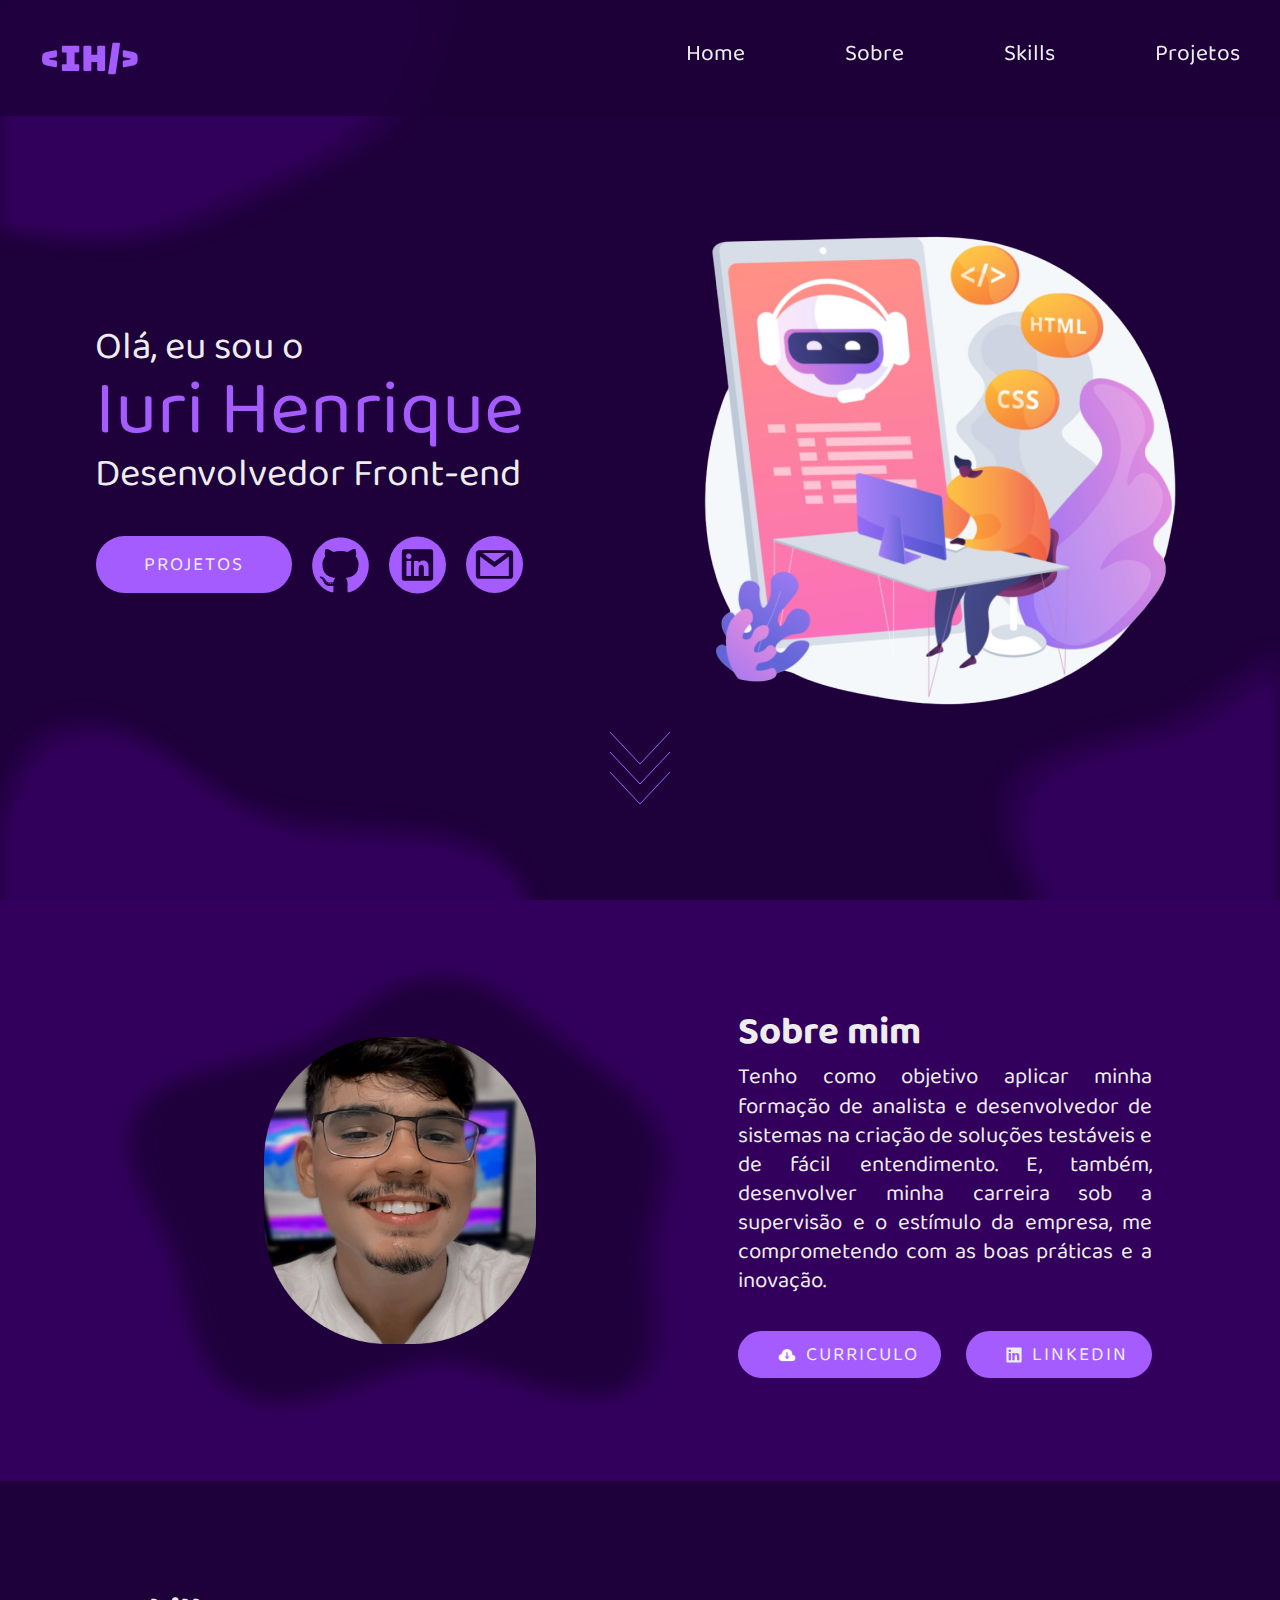
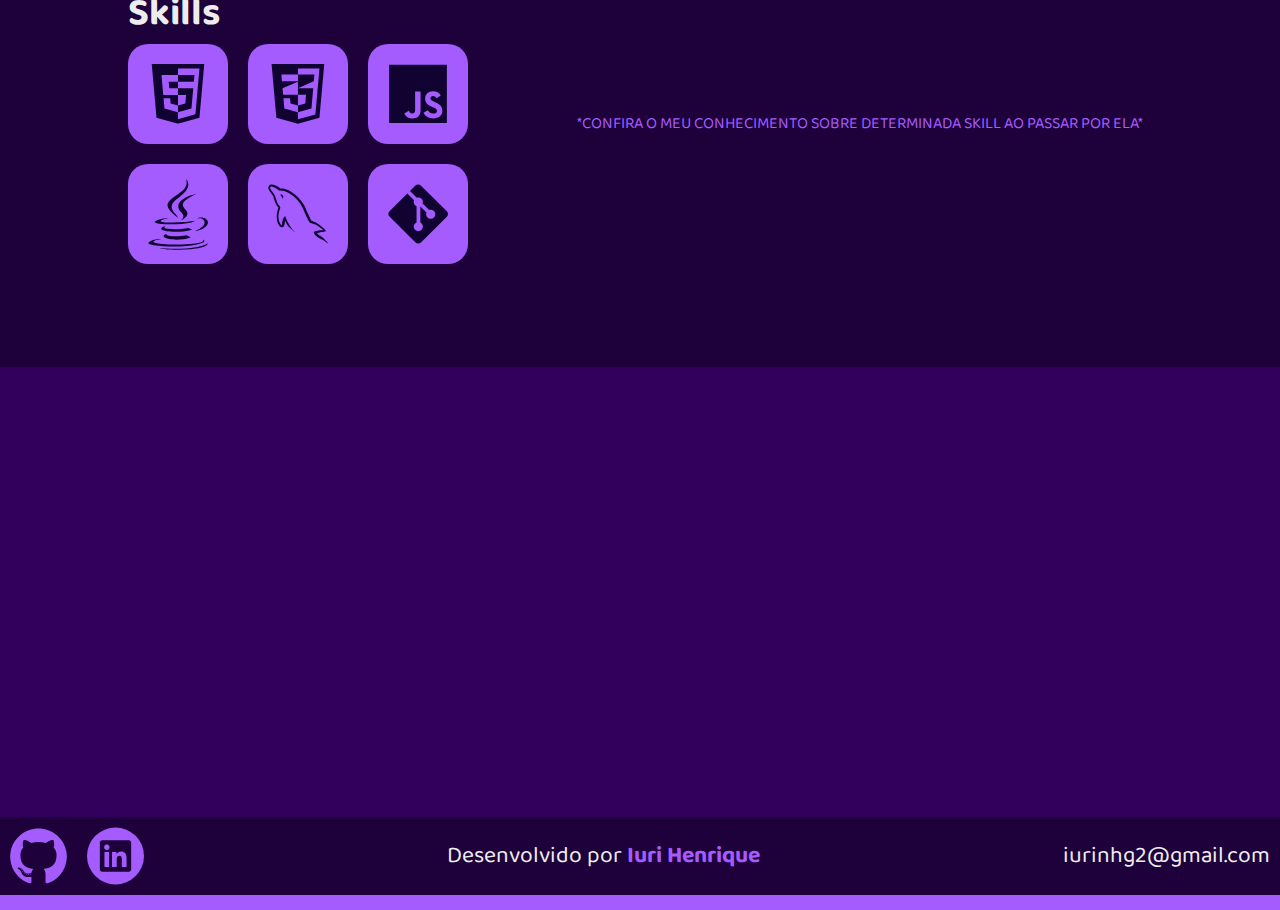
<file: index.html>
<!DOCTYPE html>
<html>

<head>
  <meta charset="UTF-8">
  <meta name="viewport" content="width=device-width, initial-scale=1.0">
  <title>Portifólio Iuri Henrique</title>
  <link rel="stylesheet" href="css/style.css">
  <link rel="icon" type="image/x-icon" href="./assets/favicon.ico">
</head>

<body>
  <header>
    <nav class="container navbar" data-menu="suave">
      <a href="#home" class="logo">‹IH/›</a>
      <button data-menu="button" aria-controls="menu"></button>
      <ul data-menu="list" id="menu">
        <a href="#home">
          <li>Home</li>
        </a>
        <a href="#sobre">
          <li>Sobre</li>
        </a>
        <a href="#skills">
          <li>Skills</li>
        </a>
        <a href="#projetos">
          <li>Projetos</li>
        </a>
      </ul>
    </nav>
  </header>

  <main>
    <section id="home">
      <div class="container conteudo-home">
        <div class="apresentacao">
          <div class="quem-sou">
            <p>Olá, eu sou o</p>
            <p>Iuri Henrique</p>
            <p>Desenvolvedor Front-end</p>
          </div>
          <div class="botoes">
            <a href="#projetos" id="projetos-button">Projetos</a>

            <div class="botoes-sociais">
              <a href="https://github.com/iurihenriq" target="_blank"><img src="./assets/Github.svg" alt=""></a>
              <a href="https://www.linkedin.com/in/iuri-henrique/" target="_blank"><img src="./assets/LinkedIn.svg" alt=""></a>
              <a href="mailto:iurinhg2@gmail.com" target="_blank"><img src="./assets/Gmail.svg" alt=""></a>
            </div>
          </div>
        </div>
        <div class="imagem-person">
          <img src="./assets/person.png">
        </div>
        <a href="#sobre" class="botao-scroll">
          <svg class="arrows">
            <path class="a1" d="M0 0 L30 32 L60 0"></path>
            <path class="a2" d="M0 20 L30 52 L60 20"></path>
            <path class="a3" d="M0 40 L30 72 L60 40"></path>
          </svg>
        </a>
      </div>

      <img src="./assets/detalhe-direito-home.svg" id="detalhe-direto-home" class="efeito">
      <img src="./assets/detalhe-inferior-home.svg" id="detalhe-inferior-home" class="efeito">
      <img src="./assets/detalhe-superior-home.svg" id="detalhe-superior-home" class="efeito">

      <img src="./assets/detalhe-rh-inferior.svg" id="detalhe-rh-inferior" class="efeito">
      <img src="./assets/detalhe-rh-superior.svg" id="detalhe-rh-superior" class="efeito">

    </section>

    <section id="sobre">
      <div class="container conteudo-sobre">
        <div class="background-foto">
          <div class="container-foto">
            <img src="./assets/eu.png" alt="" class="eu">
          </div>
          <div class="background">
            <img src="./assets/detalhe-sobre.svg" id="detalhe-sobre" class="efeito">
          </div>
        </div>

        <div class="sobre-mim">
          <h2 class="titulo">Sobre mim</h2>
          <p>Tenho como objetivo aplicar minha formação de analista e desenvolvedor de sistemas na criação de soluções testáveis e de fácil entendimento. E, também, desenvolver minha carreira sob a supervisão e o estímulo da empresa, me comprometendo com as boas práticas e a inovação.
          </p>
          <div class="botoes-sobre-mim">
            <a href="./assets/curriculo.pdf" download><img src="./assets/nuvem.png" alt="">Curriculo</a>
            <a href="https://www.linkedin.com/in/iuri-henrique/" target="_blank"><img src="./assets/icon-linkedin.svg" alt="">LinkedIn</a>
          </div>
        </div>
      </div>
    </section>

    <section id="skills">
      <div class="container conteudo-skills">

        <div class="skills-icons">
          <h2 class="titulo">Skills</h2>
          <div id="imagem-icons">
            <div>
              <div class="icons" id="html"></div>
              <div class="icons" id="css"></div>
              <div class="icons" id="js"></div>
            </div>
            <div>
              <div class="icons" id="java"></div>
              <div class="icons" id="mysql"></div>
              <div class="icons" id="git"></div>
            </div>
          </div>
        </div>

        <div class="skills-text">
          <span id="instrucao">*confira o meu conhecimento sobre determinada skill ao passar por ela*</span>

          <div class="hide container-barra">
            <h3>HTML</h3>
            <div class="barra-borda">
              <div class="barra-progresso"></div>
            </div>
          </div>

          <div class="hide container-barra">
            <h3>CSS</h3>
            <div class="barra-borda">
              <div class="barra-progresso"></div>
            </div>
          </div>

          <div class="hide container-barra">
            <h3>JS</h3>
            <div class="barra-borda">
              <div class="barra-progresso"></div>
            </div>
          </div>

          <div class="hide container-barra">
            <h3>JAVA</h3>
            <div class="barra-borda">
              <div class="barra-progresso"></div>
            </div>
          </div>

          <div class="hide container-barra">
            <h3>MYSQL</h3>
            <div class="barra-borda">
              <div class="barra-progresso"></div>
            </div>
          </div>

          <div class="hide container-barra">
            <h3>GIT</h3>
            <div class="barra-borda">
              <div class="barra-progresso"></div>
            </div>
          </div>
        </div>
      </div>
    </section>

    <section id="projetos">
      <div class="container">

      </div>
    </section>

    <footer>
      <div class="container footer-flex">
        <div class="icons-social">
          <a href="https://github.com/iurihenriq" target="_blank"><img src="./assets/Github.svg" alt=""></a>
          <a href="https://www.linkedin.com/in/iuri-henrique/" target="_blank"><img src="./assets/LinkedIn.svg" alt=""></a>
        </div>
        <p>Desenvolvido por <span>Iuri Henrique</span></p>
        <p>iurinhg2@gmail.com</p>
      </div>
      <div class="detalhe-footer"></div>
    </footer>

  </main>

  <script src="./script.js"></script>
</body>

</html>
</file>
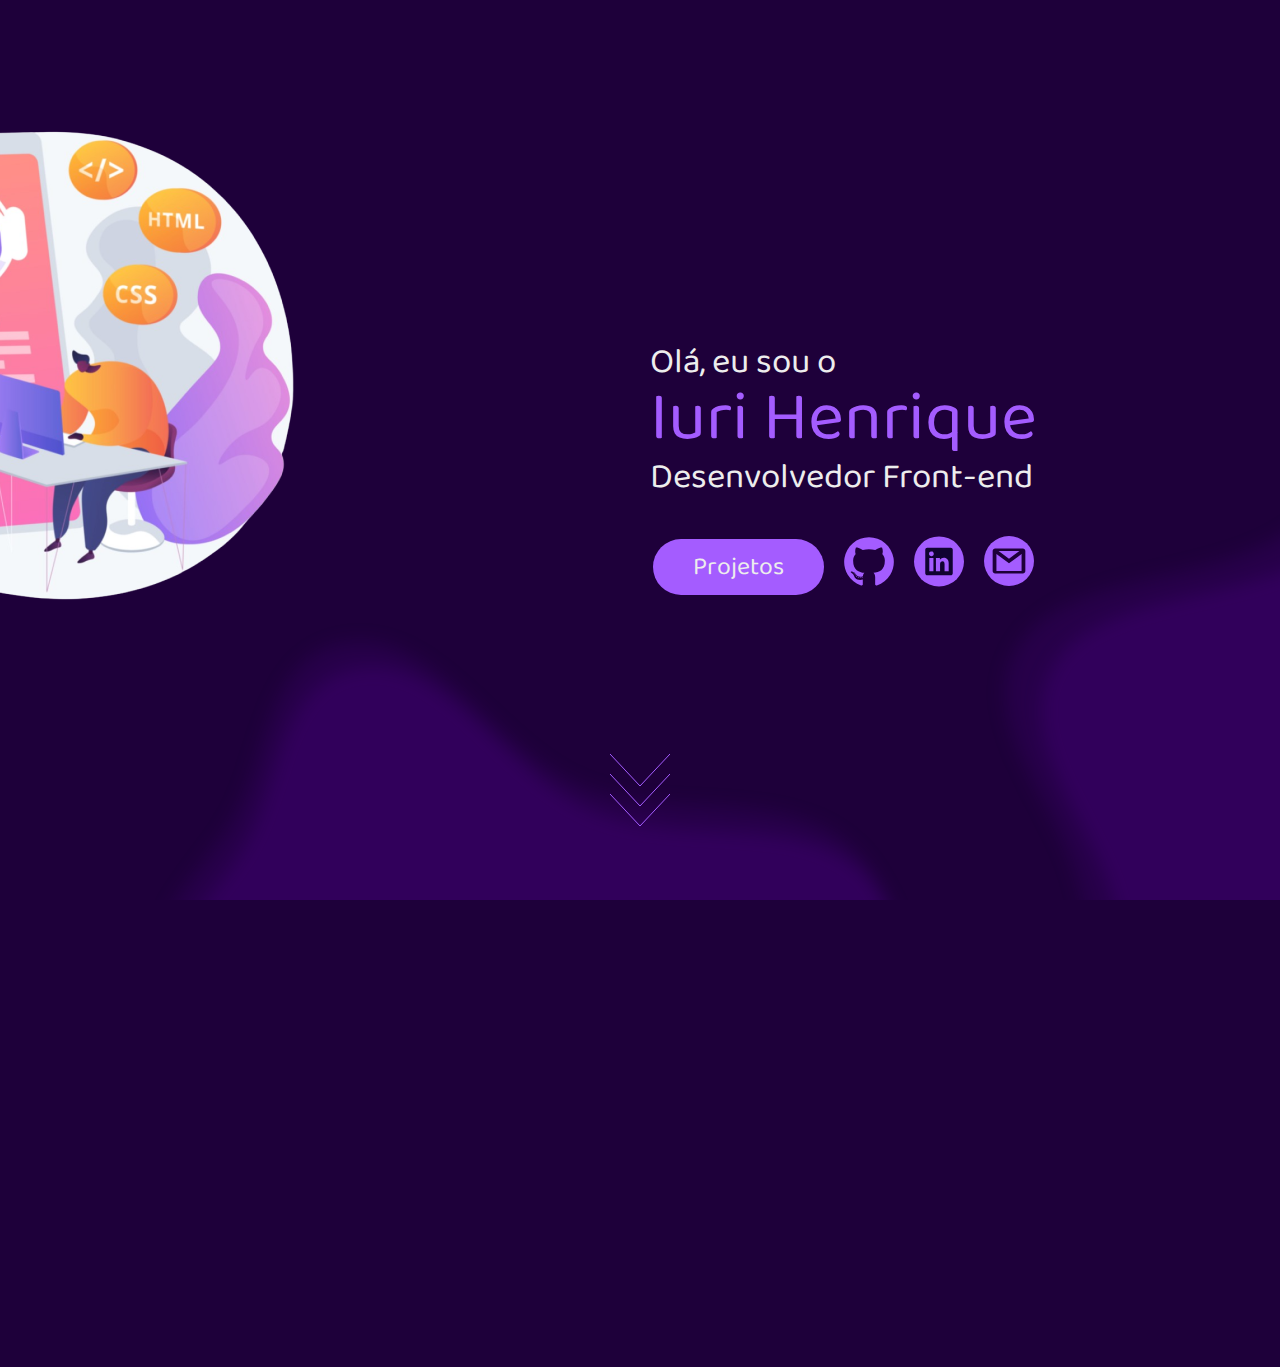
<file: teste.html>
<!DOCTYPE html>
<html lang="en">

<head>
  <meta charset="UTF-8">
  <meta http-equiv="X-UA-Compatible" content="IE=edge">
  <meta name="viewport" content="width=device-width, initial-scale=1.0">
  <link rel="stylesheet" href="./css/teste.css">
  <!-- <link rel="stylesheet" href="./css/style.css"> -->

  <title>Document</title>
</head>

<body>
  <section id="home">
    <div class="container conteudo-home">
      <div class="imagem">
        
        <img src="./img/detalhe-superior-home.svg" id="detalhe-superior-home" class="efeito">
        <img src="./img/person.png" id="person">
      </div>
      <div class="apresentacao">
        <div class="quem-sou">
          <p>Olá, eu sou o</p>
          <p>Iuri Henrique</p>
          <p>Desenvolvedor Front-end</p>
        </div>
        <div class="botoes">
          <a href="#projetos">Projetos</a>
          <a href="https://github.com/iurihenriq" target="_blank"><img src="./img/Github.svg" alt=""></a>
          <a href="https://www.linkedin.com/in/iuri-henrique/" target="_blank"><img src="./img/LinkedIn.svg" alt=""></a>
          <a href="mailto:iurinhg2@gmail.com" target="_blank"><img src="./img/Gmail.svg" alt=""></a>
        </div>
      </div>
      <a href="#sobre" class="botao-scroll">
        <svg class="arrows">
          <path class="a1" d="M0 0 L30 32 L60 0"></path>
          <path class="a2" d="M0 20 L30 52 L60 20"></path>
          <path class="a3" d="M0 40 L30 72 L60 40"></path>
        </svg>
      </a>

      <img src="./img/detalhe-direito-home.svg" id="detalhe-direto-home" class="efeito">
      <img src="./img/detalhe-inferior-home.svg" id="detalhe-inferior-home" class="efeito">
      <img src="./img/detalhe-superior-home.svg" id="detalhe-superior-home" class="efeito">
    </div>
  </section>

  <script src="./script.js"></script>

</body>

</html>
</file>
<file: css/style.css>
@import url("https://fonts.googleapis.com/css2?family=Baloo+2&display=swap");
@import url("https://fonts.googleapis.com/css2?family=Bungee&display=swap");

* {
  margin: 0;
  padding: 0;
  font-family: "Baloo 2", cursive;
  color: #ededed;
}

html {
  scroll-behavior: smooth;
  overflow-x: hidden;
}

body {
  background: #1e003a;
  overflow-x: hidden;
}

body::-webkit-scrollbar {
  width: 6px;
}

body::-webkit-scrollbar-thumb {
  border-radius: 10px;
  background-color: #a45cff;
}

li,
a,
p {
  font-size: 23px;
  text-decoration: none;
}

footer span {
  color: #a45cff;
  font-weight: bold;
}

header {
  z-index: 100;
  background: rgba(30, 0, 58, 0.8);
  width: 100%;
  position: fixed;
}

.container {
  max-width: 1440px;
  margin: auto;
  padding: 10px;
  position: relative;
}

.logo {
  cursor: pointer;
  color: #a45cff;
  font-size: 35px;
  font-family: "Bungee", cursive;
}

#home {
  background: #1e003a;
  height: 100vh;
  position: relative;
  overflow: hidden;
}

.botao-scroll {
  position: absolute;
  bottom: 6rem;
  z-index: 11;
}

.arrows {
  width: 60px;
  height: 72px;
  position: absolute;
  left: 50%;
  margin-left: -30px;
  bottom: 20px;
}

.arrows path {
  stroke: #a45cff;
  fill: transparent;
  stroke-width: 1px;
  animation: arrow 2s infinite;
  -webkit-animation: arrow 2s infinite;
}

@keyframes arrow {
  0% {
    opacity: 0;
  }
  40% {
    opacity: 1;
  }
  80% {
    opacity: 0;
  }
  100% {
    opacity: 0;
  }
}

@-webkit-keyframes arrow {
  0% {
    opacity: 0;
  }
  40% {
    opacity: 1;
  }
  80% {
    opacity: 0;
  }
  100% {
    opacity: 0;
  }
}

.arrows path.a1 {
  animation-delay: -1s;
  -webkit-animation-delay: -1s;
}

.arrows path.a2 {
  animation-delay: -0.5s;
  -webkit-animation-delay: -0.5s;
}

.arrows path.a3 {
  animation-delay: 0s;
  -webkit-animation-delay: 0s;
}

#sobre {
  background: #32005c;
}

.conteudo-sobre {
  display: flex;
  align-items: center;
  justify-content: space-around;
  gap: 66px;
  background-color: #32005c;
  padding: 8% 10%;
}

.background-foto {
  position: relative;
  width: 100%;
  height: 100%;
}

.background {
  position: absolute;
  left: 0;
  top: 0;
  width: 100%;
  height: 100%;
  display: flex;
  align-items: center;
  justify-content: center;
}

.sobre-mim {
  text-align: justify;
}

.efeito {
  width: 100%;
}

.eu {
  width: 50%;
}

.container-foto {
  position: relative;
  display: flex;
  align-items: center;
  justify-content: center;
  height: 100%;
  width: 100%;
  z-index: 10;
}

.conteudo-sobre .botoes-sobre-mim {
  display: flex;
  align-content: center;
  gap: 25px;
  margin-top: 35px;
}

.conteudo-sobre .botoes-sobre-mim a {
  font-size: 1.2rem;
  background: #a45cff;
  border-radius: 30px;
  padding: 8px 40px;
  align-items: center;
  justify-content: space-around;
  display: flex;
  gap: 10px;
  text-transform: uppercase;
  letter-spacing: 2px;
  font-weight: 300;
}

.conteudo-sobre .botoes-sobre-mim a img {
  width: 15%;
}

.conteudo-sobre .sobre-mim p {
  font-size: clamp(1rem, 6vw, 1.4rem);
  line-height: 1.3;
}

#skills {
  background: #1e003a;
}

.conteudo-skills {
  display: flex;
  align-items: center;
  justify-content: space-between;
  padding: 8% 10%;
  gap: 40px;
}

.conteudo-skills #imagem-icons{
  display: flex;
  align-items: center;
  justify-content: start;
  flex-wrap: wrap;
  gap: 20px;
}

.conteudo-skills #imagem-icons div{
  display: flex;
  align-items: center;
  justify-content: center;
  flex-wrap: wrap;
  gap: 20px;
}

.skills-text {
  width: 100%;
  display: flex;
  align-items: center;
  justify-content: center;
}


.skills-icons #html{
  background-image: url(../assets/html.svg);
}

.skills-icons #html:hover{
  background-image: url(../assets/html-colorido.svg);
}

.skills-icons #css{
  background-image: url(../assets/css.svg);
}

.skills-icons #css:hover{
  background-image: url(../assets/css-colorido.svg);
}

.skills-icons #js{
  background-image: url(../assets/js.svg);
}

.skills-icons #js:hover{
  background-image: url(../assets/js-colorido.svg);
}

.skills-icons #java{
  background-image: url(../assets/java.svg);
}

.skills-icons #java:hover{
  background-image: url(../assets/java-colorido.svg);
}

.skills-icons #mysql{
  background-image: url(../assets/mysql.svg);
}

.skills-icons #mysql:hover{
  background-image: url(../assets/mysql-colorido.svg);
}

.skills-icons #git{
  background-image: url(../assets/git.svg);
}

.skills-icons #git:hover{
  background-image: url(../assets/git-colorido.svg);
}

.icons {
  width: 100px;
  height: 100px;
  background: #A45CFF;
  border-radius: 20px;
  background-position: center;
  background-repeat: no-repeat;
  background-size: 60%;
}

.icons:hover {
  scale: 1.1;
  background: #ededed;
  background-position: center;
  background-repeat: no-repeat;
  background-size: 60%;
  transition: .3s;
}

#instrucao{
  text-transform: uppercase;
  color: #A45CFF;
}

.hide {
  display: none;
}

.barra-borda {
  border-radius: 10px;
  background: #ededed;
  width: 100%;
  height: 15px;
}

.barra-progresso {
  border-radius: 10px;
  background: #A45CFF;
  width: 80%;
  height: 100%;
}

.container-barra {
  width: 80%;
}


#projetos {
  background: #32005c;
  height: 50vh;
}

.titulo {
  font-size: clamp(1rem, 9vw, 2.4rem);
}

footer {
  width: 100%;
  background: #1e003a;
}

.footer-flex {
  display: flex;
  justify-content: space-between;
  align-items: center;
}

.footer-flex .icons-social {
  display: flex;
  gap: 20px;
  align-items: center;
  justify-content: center;
  line-height: 0;
}

.detalhe-footer {
  height: 15px;
  background: #a45cff;
}

.apresentacao {
  z-index: 10;
}

.conteudo-home .apresentacao p {
  font-size: clamp(1rem, 7.2vw, 2.43rem);
  line-height: 1.1;
}

.conteudo-home .apresentacao p:nth-child(2) {
  font-size: clamp(1rem, 14.2vw, 4.8rem);
  color: #a45cff;
}

.conteudo-home .botoes #projetos-button {
  font-size: 1.2rem;
  background: #a45cff;
  border-radius: 30px;
  padding: 13px 48px;
  text-transform: uppercase;
  letter-spacing: 2px;
  font-weight: 300;
}

.conteudo-home .botoes {
  display: flex;
  align-items: center;
  justify-content: center;
  gap: 20px;
  margin-top: 40px;
  flex-wrap: wrap;
}

.conteudo-home .botoes-sociais {
  line-height: 0;
  display: flex;
  align-items: center;
  justify-content: center;
  gap: 20px;
}

#home #detalhe-direto-home {
  position: absolute;
  bottom: -20px;
  right: 0;
  width: 22%;
}

#home #detalhe-inferior-home {
  position: absolute;
  bottom: -20px;
  left: 0;
  width: 50%;
}

#home #detalhe-superior-home {
  position: absolute;
  top: 0;
  left: 0;
  width: 50%;
}

.imagem-person {
  z-index: 10;
}

.imagem img {
  max-width: 100%;
}

.efeito {
  filter: blur(9px);
  -webkit-animation: pulsing 3s infinite;
  animation: pulsing 3s infinite;
}

.conteudo-home {
  display: flex;
  align-items: center;
  justify-content: space-around;
  height: 100%;
}

@-webkit-keyframes pulsing {
  0% {
    -webkit-transform: scale(1.1, 1.1);
    transform: scale(1.1, 1.1);
  }
  50% {
    -webkit-transform: scale(1, 1);
    transform: scale(1, 1);
  }
  100% {
    -webkit-transform: scale(1.1, 1.1);
    transform: scale(1.1, 1.1);
  }
}

@keyframes pulsing {
  0% {
    -webkit-transform: scale(1.1, 1.1);
    transform: scale(1.1, 1.1);
  }
  50% {
    -webkit-transform: scale(1, 1);
    transform: scale(1, 1);
  }
  100% {
    -webkit-transform: scale(1.1, 1.1);
    transform: scale(1.1, 1.1);
  }
}

@keyframes show-down {
  from {
    opacity: 0;
    transform: translate3d(0, -30px, 0);
  }
  to {
    opacity: 1;
    transform: translate3d(0, 0, 0);
  }
}

[data-menu="button"] {
  display: none;
}

.navbar {
  display: flex;
  align-items: center;
  justify-content: space-between;
  height: 80px;
  transition: 0.3s;
}

.navbar {
  padding: 18px 40px;
}

nav ul {
  display: flex;
  gap: 100px;
}

nav ul li {
  list-style: none;
}

nav ul li::after {
  content: "";
  display: block;
  border-bottom: 4px solid #a45cff;
  margin-top: 5px;
  transform: scaleX(0);
  transition: transform 0.3s ease;
}

nav ul li:hover::after {
  transform: scaleX(1);
}

@media screen and (max-width: 1350px) {
  .sobre-mim {
    width: 50%;
  }
  .conteudo-sobre .botoes-sobre-mim {
    display: flex;
    justify-content: space-around;
  }
  .conteudo-sobre .botoes-sobre-mim {
    justify-content: space-around;
  }
}

@media screen and (max-width: 1024px) {
  .conteudo-sobre {
    display: block;
    padding: 20% 10% 10% 10%;
  }

  nav ul li {
    margin: 10px 30px;
    font-size: clamp(1rem, 5vw, 1.4rem);

  }

  .sobre-mim {
    padding-top: 20%;
    width: 100%;
  }

  .imagem-person img {
    display: none;
  }

  #home .conteudo-home {
    justify-content: center;
  }

  .conteudo-skills #imagem-icons div{
    flex-direction: column;
  }

  .conteudo-skills #imagem-icons {
    width: 220px;
  }

  nav {
    padding: 0 5% !important;
  }

  [data-menu="button"] {
    display: block;
    background-color: #1e003a;
    border: none;
    border-top: 3px #a45cff solid;
    padding: 0.8rem 1rem;
    text-transform: uppercase;
    cursor: pointer;
    position: relative;
    z-index: 100;
  }

  [data-menu="button"]::before {
    content: "";
    display: block;
    position: absolute;
    bottom: 0;
    left: 0;
    height: 3px;
    width: 100%;
    background-color: #a45cff;
    transition: 0.3s transform;
  }

  [data-menu="button"]::after {
    content: "";
    display: block;
    position: absolute;
    bottom: 50%;
    left: 0;
    height: 3px;
    width: 100%;
    background-color: #a45cff;
    transition: 0.3s transform;
  }

  [data-menu="list"] {
    display: none;
    position: absolute;
    top: 0;
    right: 1%;
    box-shadow: 0 4px 4px rgba(0, 0, 0, 0.3);
    background-color: #1e003a;
    padding: 82px 0 10px;
    z-index: 50;
    margin: 0;
    font-family: "Inter", sans-serif;
  }

  [data-menu="list"].active {
    display: block;
    animation: show-down 0.3s forwards;
    text-transform: uppercase;
    letter-spacing: 2px;
  }

  
.conteudo-skills {
  padding: 20% 10%;
}
}

@media (max-width: 600px) {
  .conteudo-home{
    padding: 10px 10%;
  }
  .conteudo-sobre {
    display: block;
    padding: 20% 10%;
  }

  .conteudo-sobre .botoes-sobre-mim {
    flex-direction: column;
  }

  .conteudo-home .botoes {
    flex-direction: column;
  }

  .conteudo-home .botoes #projetos-button {
    font-size: clamp(1rem, 5vw, 1.4rem);
    padding: 8px 33%;
  }

  .conteudo-home .botoes-sociais {
    justify-content: space-between;
    width: 100%;
  }

  #home #detalhe-rh-inferior {
    position: absolute;
    bottom: -20px;
    left: 0;
    width: 80%;
  }

  #detalhe-rh-superior {
    position: absolute;
    top: 0px;
    right: -10px;
    width: 80%;
  }

  #home #detalhe-direto-home {
    display: none;
  }

  #home #detalhe-inferior-home {
    display: none;
  }

  #home #detalhe-superior-home {
    display: none;
  }

  .conteudo-sobre .botoes-sobre-mim a {
    font-size: clamp(1rem, 5vw, 1.4rem);
    padding: 8px 40px;
    gap: 10px;
    justify-content: center;
    height: 30px;
  }

  .conteudo-sobre .botoes-sobre-mim a img {
    width: 10%;
  }

  .icons {
    width: 80px;
    height: 80px;
}

.conteudo-skills {
  flex-direction: column;
}

.conteudo-skills #imagem-icons {
  width: auto;
}
}
</file>
<file: css/teste.css>
@import url('https://fonts.googleapis.com/css2?family=Baloo+2&display=swap');
@import url('https://fonts.googleapis.com/css2?family=Bungee&display=swap');

* {
  margin: 0;
  padding: 0;
  font-family: 'Baloo 2', cursive;
  color: #EDEDED;
}

html {
  scroll-behavior: smooth;
  overflow-x: hidden;
}

body {
  background: #1E003A;
  overflow-x: hidden;
}

body::-webkit-scrollbar {
  width: 6px;
}

body::-webkit-scrollbar-thumb {
  border-radius: 10px;
  background-color: #A45CFF;
}

li, a, p {
  font-size: 23px;
  text-decoration: none;
}

footer span {
  color: #A45CFF;
  font-weight: bold;
}

header{
  z-index: 100;
  background: rgba(30, 0, 58, 0.8);
  width: 100%;
  position: fixed;
}

.container {
  max-width: 1440px;
  margin: auto;
  padding: 21px 40px;
  position: relative;
}


/* .nav-list {
  list-style: none;
  display: flex;
  align-items: center;
  gap: 100px;
}

.nav-list li a{
  transition: all 0.3s ease 0s;
}

.nav-list li a::after {
  content: "";
  display: block;
  border-bottom: 4px solid #A45CFF;
  margin-top: 5px;
  transform: scaleX(0);
  transition: transform 0.3s ease;
}

.nav-list li a:hover::after {
  transform: scaleX(1);
}

.navbar {
  display: flex;
  justify-content: space-between;
  align-items: center;
  padding: 5.5px 40px;
} */

.logo {
  cursor: pointer;
  color: #a45cff;
  font-size: 35px;
  font-family: 'Bungee', cursive;
  }

#home {
  background: #1E003A;
  height: 100vh;
}

.botao-scroll{
  position: absolute;
  bottom: 6rem;
  z-index: 11;
}

.arrows {
  width: 60px;
  height: 72px;
  position: absolute;
  left: 50%;
  margin-left: -30px;
  bottom: 20px;
}

.arrows path {
  stroke: #A45CFF;
  fill: transparent;
  stroke-width: 1px;  
  animation: arrow 2s infinite;
  -webkit-animation: arrow 2s infinite; 
}

@keyframes arrow
{
0% {opacity:0}
40% {opacity:1}
80% {opacity:0}
100% {opacity:0}
}

@-webkit-keyframes arrow /*Safari and Chrome*/
{
0% {opacity:0}
40% {opacity:1}
80% {opacity:0}
100% {opacity:0}
}

.arrows path.a1 {
  animation-delay:-1s;
  -webkit-animation-delay:-1s; /* Safari 和 Chrome */
}

.arrows path.a2 {
  animation-delay:-0.5s;
  -webkit-animation-delay:-0.5s; /* Safari 和 Chrome */
}

.arrows path.a3 { 
  animation-delay:0s;
  -webkit-animation-delay:0s; /* Safari 和 Chrome */
}


#sobre {
  background: #32005C;
}

.conteudo-sobre {
display: flex;
align-items: center;
justify-content: space-around;
gap: 66px;
background-color: #32005C;  
max-width: 100%;
}

.conteudo-sobre .foto {
  background-image: url(../img/detalhe-sobre.svg);
  background-position: center;
  background-repeat: no-repeat;
  padding: 100px 200px;
  }

.conteudo-sobre .botoes-sobre-mim{
    display: flex;
    align-content: center;
    gap: 35px;
    margin-top: 35px;
  }

.conteudo-sobre .botoes-sobre-mim a{
  font-size: 25px;
  background: #A45CFF;
  border-radius: 30px;
  padding: 8px 40px;
  align-items: center;
  justify-content: space-around;
  display: flex;
  gap: 10px;
  }

.conteudo-sobre .botoes-sobre-mim a img{
    width: 15%;
    }

#skills {
  background: #1E003A;
  height: 50vh;
}
  
#projetos {
  background: #32005C;
  height: 50vh;
}

footer {
  width: 100%;
  background: #1E003A;
}

.footer-flex{
  display: flex;
  justify-content: space-between;
  align-items: center;
}

.footer-flex .icons{
  display: flex;
  gap: 20px;
  align-items: center;
  justify-content: center;
}

.detalhe-footer {
  height: 15px;
  background: #A45CFF;
}
/* 
.conteudo-home .apresentacao {
  position: absolute;
  right: 370px;
  top: 242px;
} */



.conteudo-home .apresentacao p{
  font-size: 35px;
  line-height: 1.1;
}

.conteudo-home .apresentacao p:nth-child(2){
  font-size: 69px;
  color: #A45CFF;
}

.conteudo-home .botoes a:nth-child(1){
  font-size: 25px;
  background: #A45CFF;
  border-radius: 30px;
  padding: 8px 40px;
}

.conteudo-home .botoes img{
  width: 50px;
}

.conteudo-home .botoes{
  display: flex;
  align-items: center;
  justify-content: center;
  gap: 20px;
  margin-top: 40px;
}

.conteudo-home #detalhe-direto-home{
  position: absolute;
  top: 450px;
  right: -195px;
}

.conteudo-home #detalhe-inferior-home{
  position: absolute;
  top: 600px;
  right: 250px;
}

.conteudo-home #detalhe-superior-home{
  position: absolute;
  top: 1px;
  right: -2800px;
}

.imagem {
  z-index: 10;
  position: relative;
}

.imagem #person{
  z-index: 10;
  position: absolute;
  top: -400px;
  right: -60px;
}


.conteudo-home .efeito {
  filter: blur(9px);
  -webkit-animation: pulsing 3s infinite;
  animation: pulsing 3s infinite;
}

.conteudo-home {
  display: flex;
  align-items: center;
  justify-content: space-around;
  height: 100%;
}

.apresentacao-imagem {
  display: flex;
  align-items: center;
  justify-content: space-around;
  align-self: center;
  /* flex-wrap: wrap; */
}

@-webkit-keyframes pulsing {
  0% {
    -webkit-transform: scale(1.1, 1.1);
    transform: scale(1.1, 1.1)
  }
  50% {
    -webkit-transform: scale(1.0, 1.0);
    transform: scale(1.0, 1.0);
  }
  100% {
    -webkit-transform: scale(1.1, 1.1);
    transform: scale(1.1, 1.1);
  }
}

@keyframes pulsing {
  0% {
    -webkit-transform: scale(1.1, 1.1);
    transform: scale(1.1, 1.1)
  }
  50% {
    -webkit-transform: scale(1.0, 1.0);
    transform: scale(1.0, 1.0);
  }
  100% {
    -webkit-transform: scale(1.1, 1.1);
    transform: scale(1.1, 1.1);
  }
}

@keyframes show-down {
  from {
    opacity: 0;
    transform: translate3d(0, -30px, 0);
  }
  to {
    opacity: 1;
    transform: translate3d(0, 0, 0);
  }
}

[data-menu="button"] {
  display: none;
}

@media (max-width: 880px) {
  nav {
      padding: 0 5% !important;
  }

  [data-menu="button"] {
      display: block;
      background-color: #1E003A;
      border: none;
      border-top: 3px #A45CFF solid;
      padding: .8rem 1rem;
      text-transform: uppercase;
      cursor: pointer;
      position: relative;
      z-index: 100;
  }

  [data-menu="button"]::before {
      content: '';
      display: block;
      position: absolute;
      bottom: 0;
      left: 0;
      height: 3px;
      width: 100%;
      background-color: #A45CFF;
      transition: .3s transform;
  }

  [data-menu="button"]::after {
      content: '';
      display: block;
      position: absolute;
      bottom: 50%;
      left: 0;
      height: 3px;
      width: 100%;
      background-color: #A45CFF;
      transition: .3s transform;
  }

  [data-menu="list"] {
      display: none;
      position: absolute;
      top: 0;
      right: 1%;
      box-shadow: 0 4px 4px rgba(0,0,0,.3);
      background-color: #1E003A;
      padding: 82px 0 10px;
      z-index: 50;
      margin: 0;
      font-family: "Inter", sans-serif;
  }

  [data-menu="list"].active {
      display: block;
      animation: show-down .3s forwards;
      text-transform: uppercase;
      letter-spacing: 2px;
  }
}

/* header {
  position: fixed;
  width: 100%;
  z-index: 100;
  background: rgba(30, 0, 58, 0.8);
} */

nav {
  padding: 0 15%;
  display: flex;
  align-items: center;
  justify-content: space-between;
  height: 80px;
  transition: 0.3s;
}

nav ul {
  display: flex;
}

nav ul li {
  list-style: none;
  margin: 10px 30px;
}

nav ul li::after {
  content: "";
  display: block;
  border-bottom: 4px solid #A45CFF;
  margin-top: 5px;
  transform: scaleX(0);
  transition: transform 0.3s ease;
}

nav ul li:hover::after {
  transform: scaleX(1);
}
</file>
